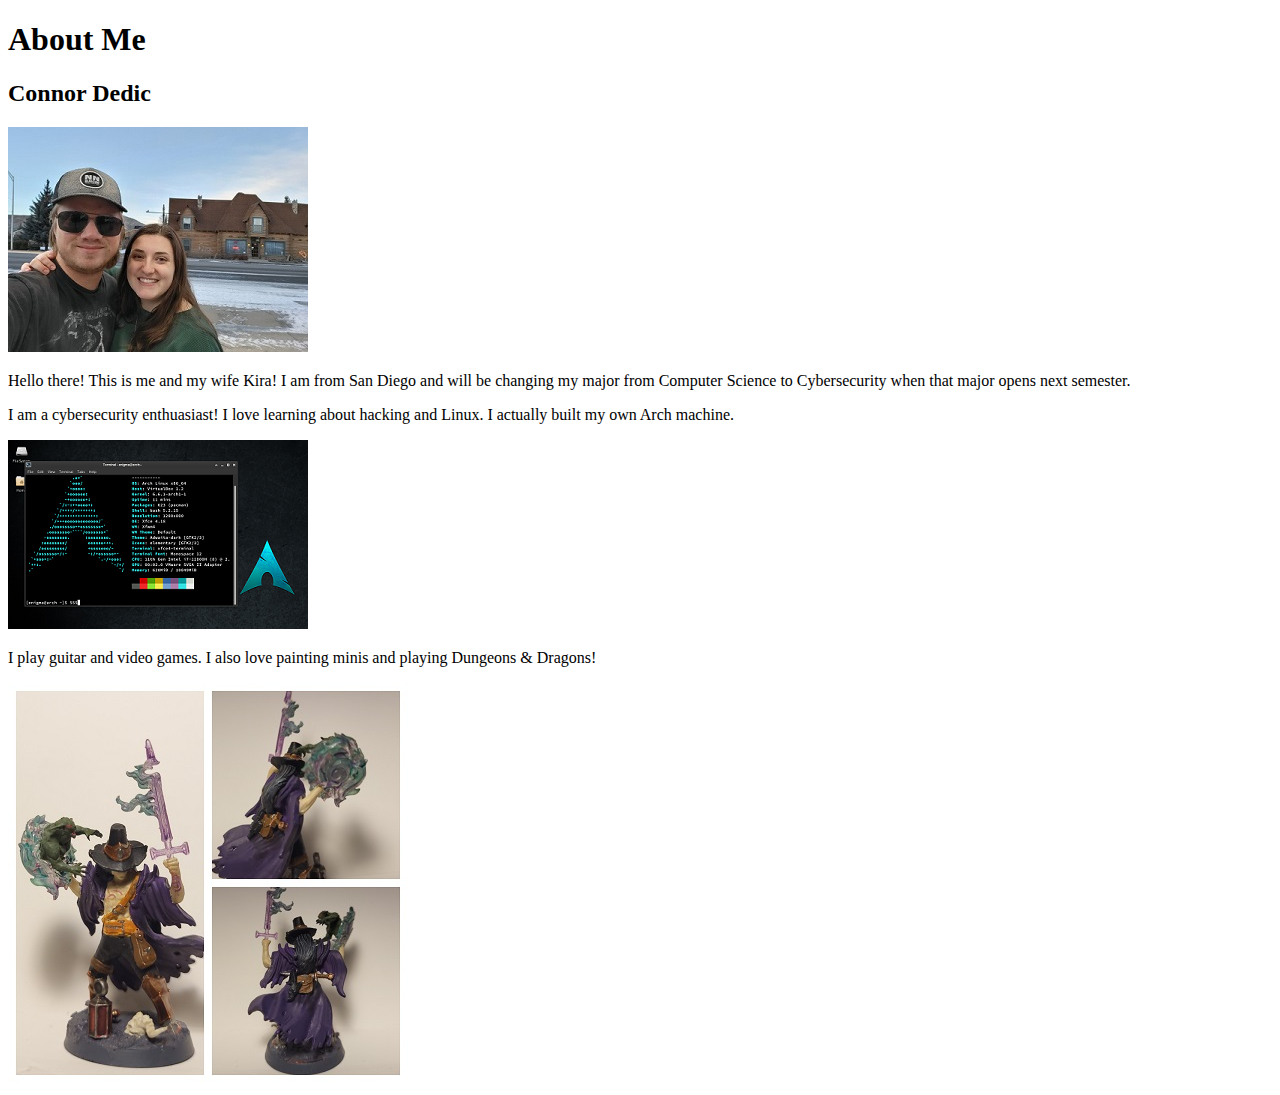
<file: aboutme/index.html>
<!DOCTYPE html>
<html lang="en">
<head>
    <meta charset="UTF-8">
    <meta name="viewport" content="width=device-width, initial-scale=1.0">
    <title>Document</title>
    <title>All about me</title>

</head>
<body>
    <h1> About Me</h1>
    <h2>Connor Dedic</h2>
    <img src = "images/vacay.jpg">
    <p> 
        Hello there! This is me and my wife Kira! I am from San Diego and will
         be changing my major from Computer Science to Cybersecurity when that major opens next semester.
    </p>
    <p>
        I am a cybersecurity enthuasiast! I love learning about hacking and Linux. I actually built my own Arch machine.
    </p>
    <img src = "images/arch.png">
    <p>
        I play guitar and video games. I also love painting minis and playing Dungeons & Dragons!
    </p>
    <img src = 'images/minis.jpg'>

</body>
</html>
</file>
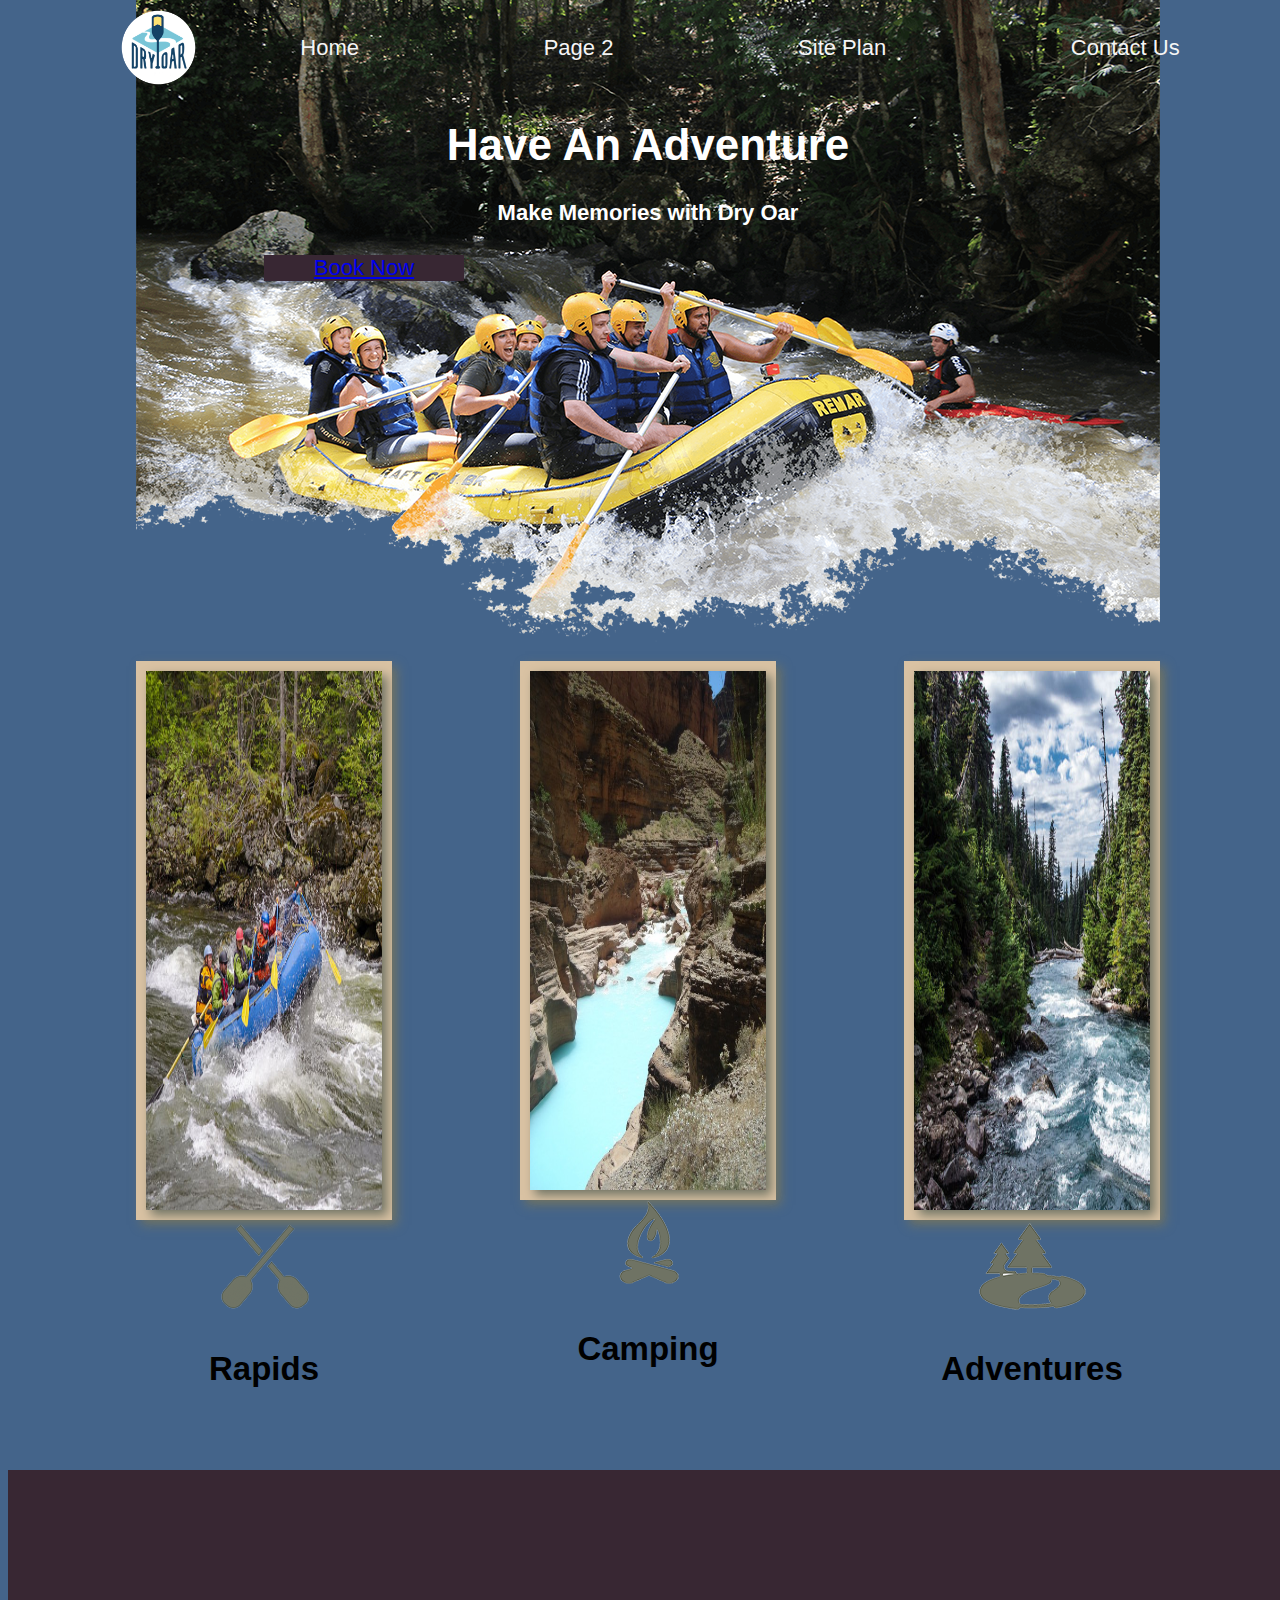
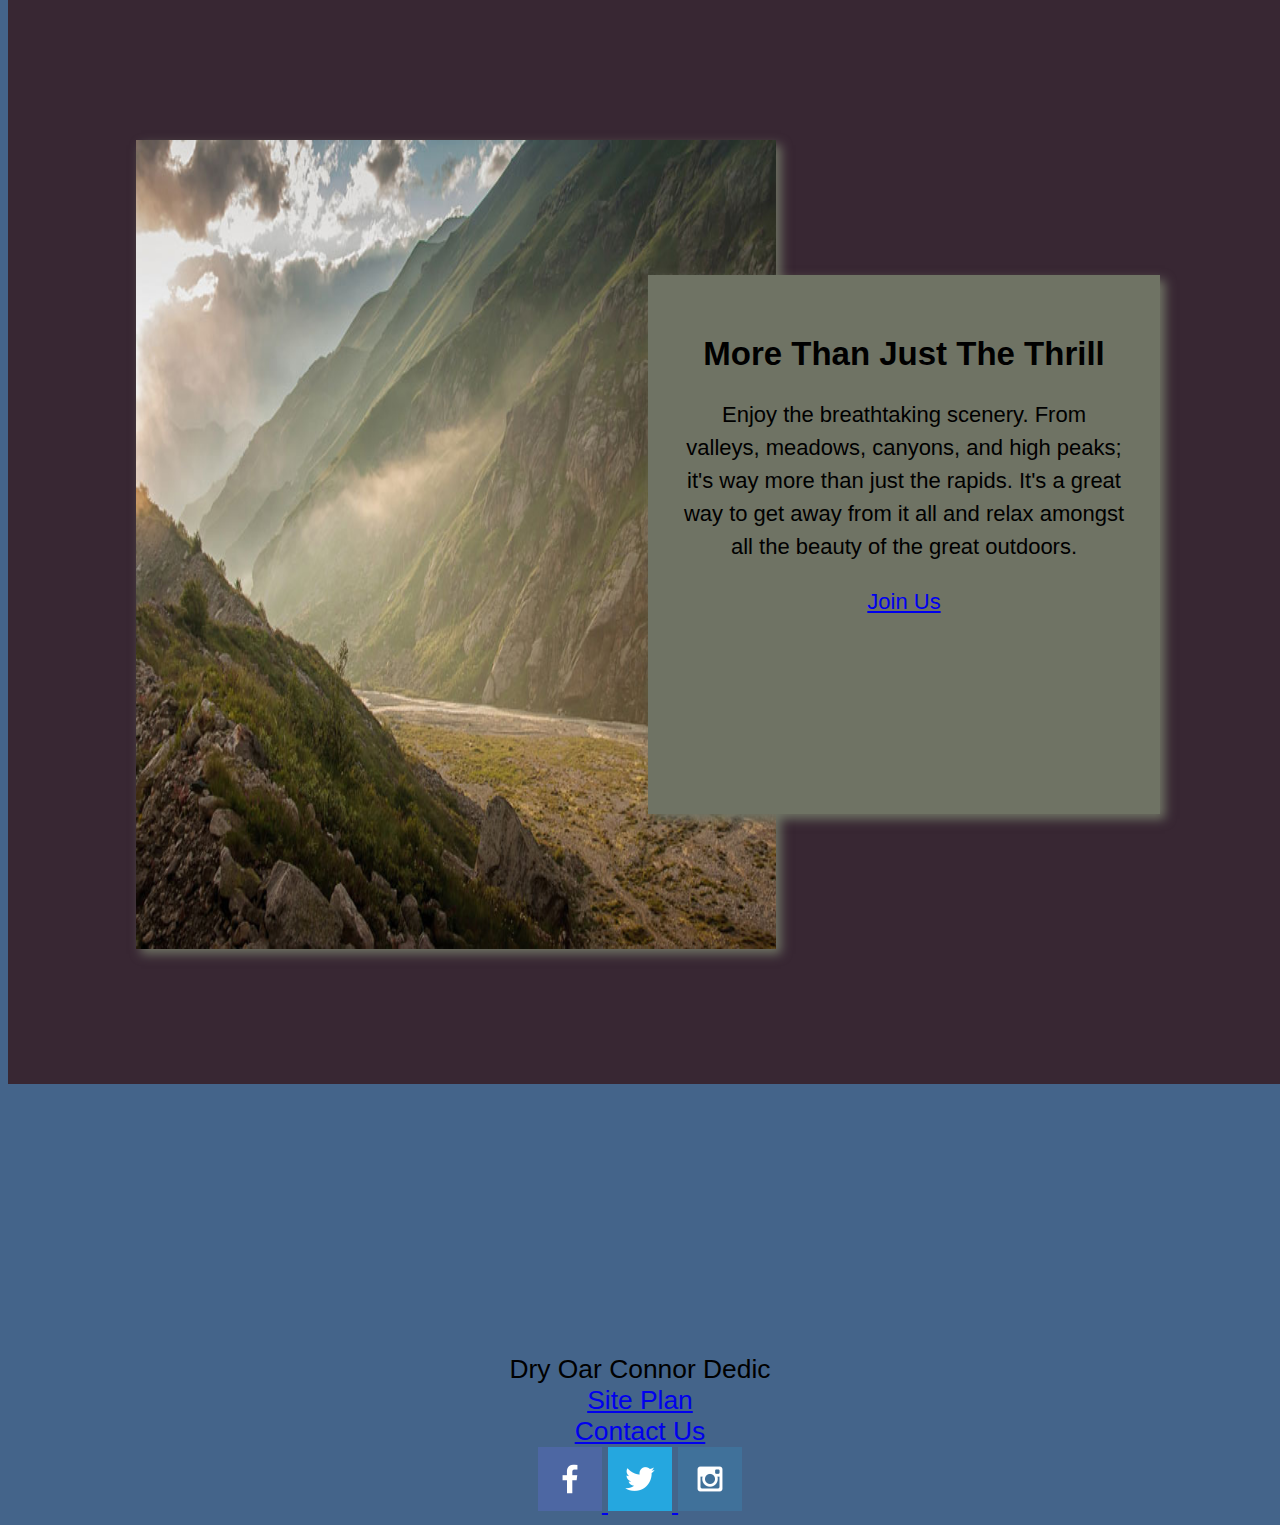
<file: wwr/index.html>
<!DOCTYPE html>
<html lang="en">
<head>
    <link rel="stylesheet" href="styles/style.css">
    <meta charset="UTF-8">
    <meta name="viewport" content="width=device-width, initial-scale=1.0">
    <title>Dry Oar</title>
</head>

<body>
    <header>
        <a id="logo_link" href="index.html">
            <img class="logo" src="images/logo.png" alt="Dry Oar Logo" width = "75" height="75">
        </a>
        <nav>  
            <a href="/home/">Home</a> 
            <a href="/css/">Page 2</a> 
            <a href="/site-plan-rafting/">Site Plan</a> 
            <a href="/wwr/contactus.html">Contact Us</a>
        </nav>
    </header>
    <div id="hero">
        <div id="hero-box">
            <img id="hero-img" src="images/hero.png" alt="People enjoying white water rafting" >
        </div>
        <section id="hero-msg">
            <h1 class="home-title">Have An Adventure</h1>
            <h4>Make Memories with Dry Oar</h4>
            <div class="button-box">
                <a class="book" href="rates.html">Book Now</a>
            </div>
        </section>
    </div>
    <div class="home-grid">

        <section class="rapids-card">
            <img class="card-img" src="images/rapids.jpg" alt="rafting boat">
            <img class="icon" src="images/oars.png" alt="oars icon">
            <h2>Rapids</h2>
        </section>

        <section class="camping-card">
            <img class="card-img" src="images/havasu.jpg" alt="mountains">
            <img class="icon" src="images/fire_icon.png" alt="fire icon">
            <h2>Camping</h2>
        </section>

        <section class="river-card">
            <img class="card-img" src="images/rivers.jpg" alt="rivers">
            <img class="icon" src="images/river_icon.png" alt="river icon">
            <h2>Adventures</h2>
        </section>
    <div id="background"></div>  
    <img class="mountains" src="images/mountains.jpg" alt="Misty mountains"width = "75" height="75">

        <section class="msg">
            <h2>More Than Just The Thrill</h2>
            <p>Enjoy the breathtaking scenery. From valleys, meadows, canyons, and high peaks; it's way more than just the rapids. It's a great way to get away from it all and relax amongst all the beauty of the great outdoors. </p>
            <a class='join' href="rivers.html">Join Us</a>
        </section>

    </div>



    </body>

    <footer>
        <p>Dry Oar  Connor Dedic</p>
        <p><a href="site-plan-rafting.html">Site Plan</a></p>
        <p><a href="/wwr/contactus.html">Contact Us</a></p>
        <div class="social">
            <a href="https://facebook.com" target="_blank">
                <img src="images/facebook.png" alt="fb icon">
            </a>
            <a href="https://twitter.com" target="_blank">
                <img src="images/twitter.png" alt="twitter icon">
            </a>
            <a href="https://instagram.com" target="_blank">
                <img src="images/instagram.png" alt="instagram icon">
            </a>
        </div>
    </footer>
</html>
</file>
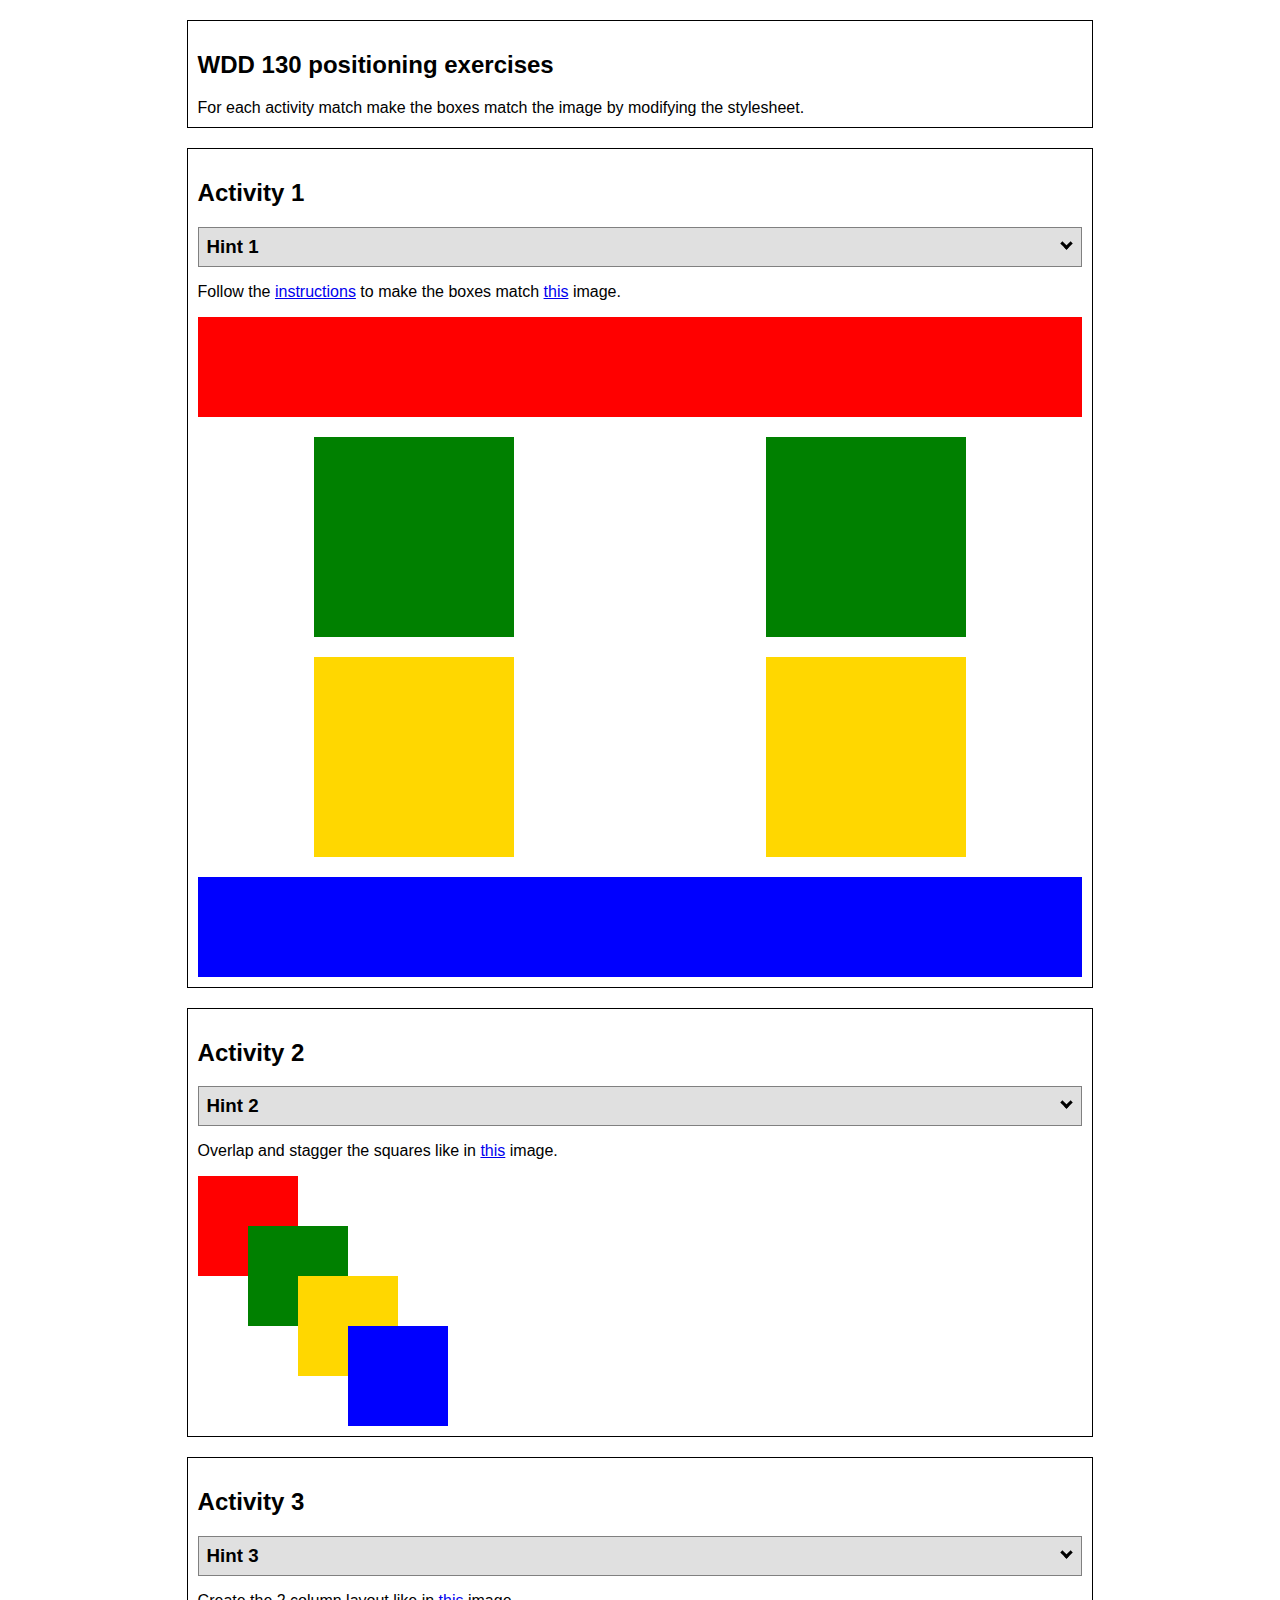
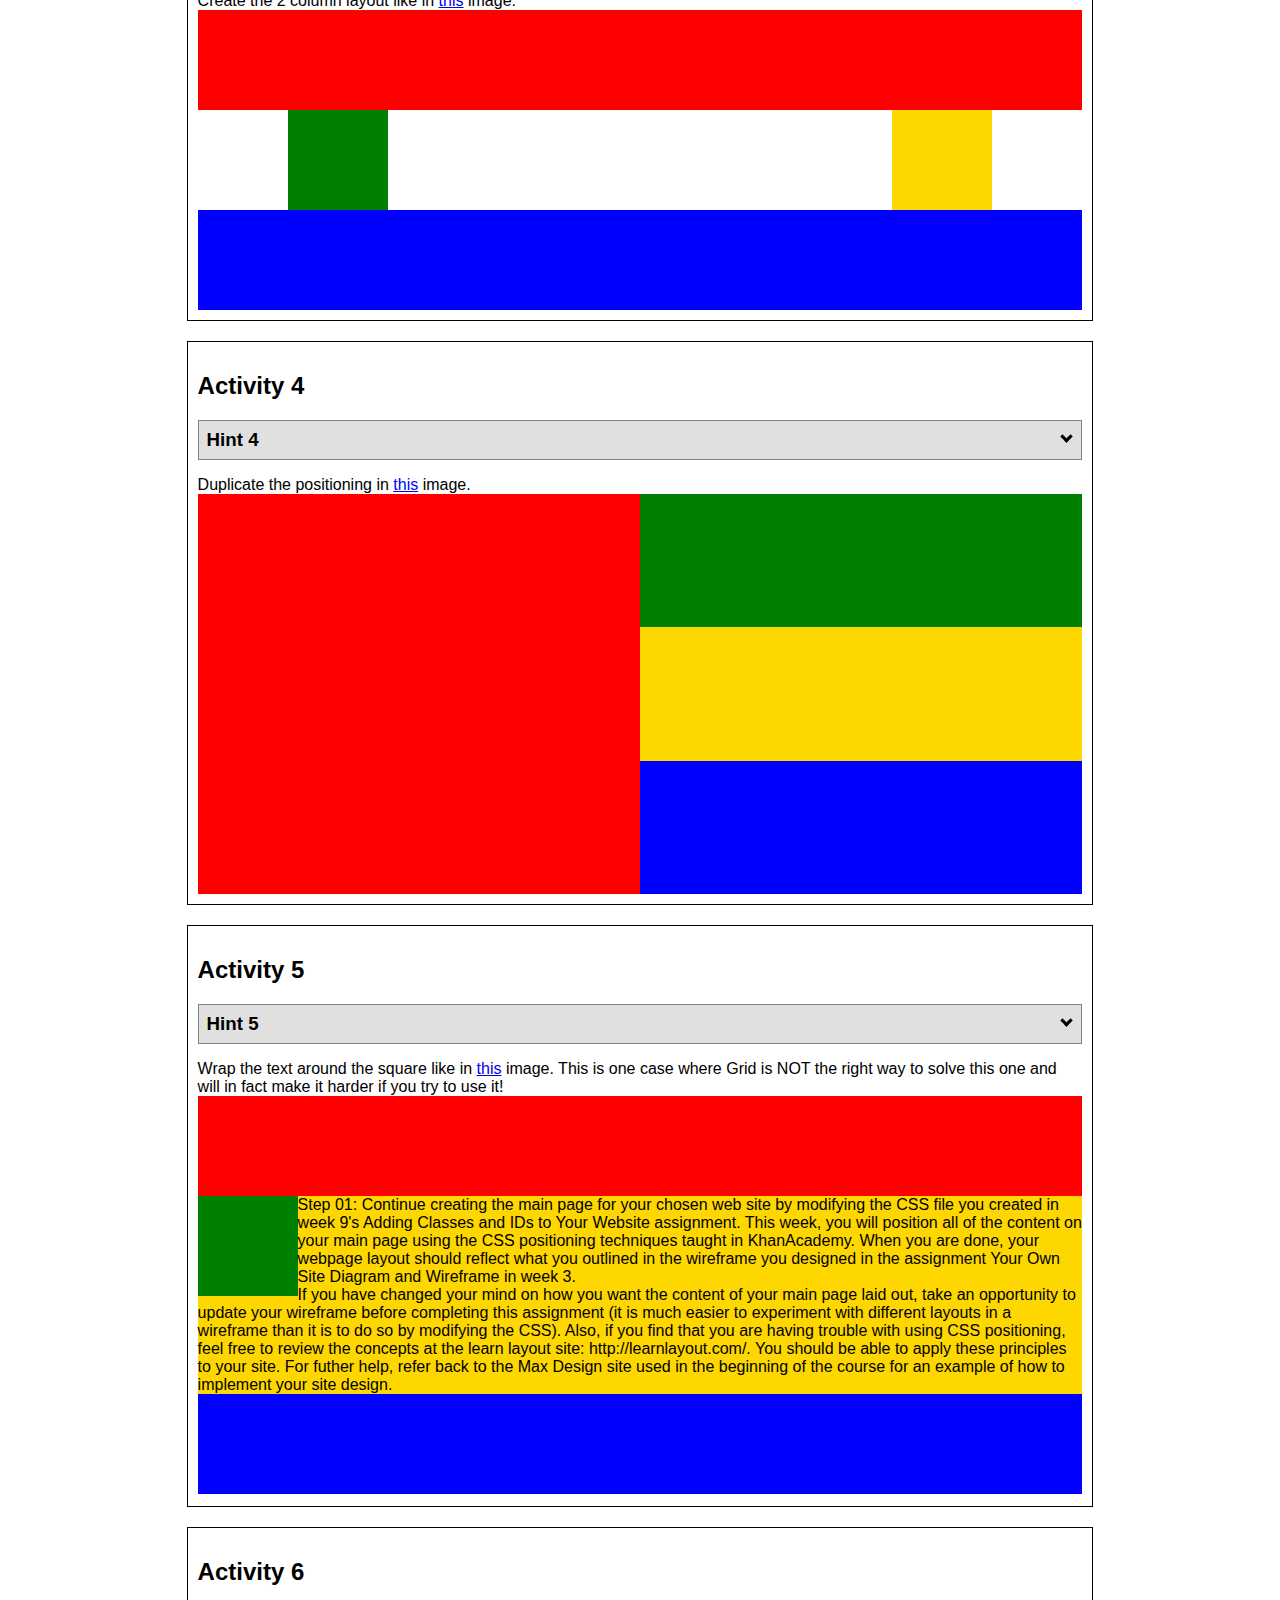
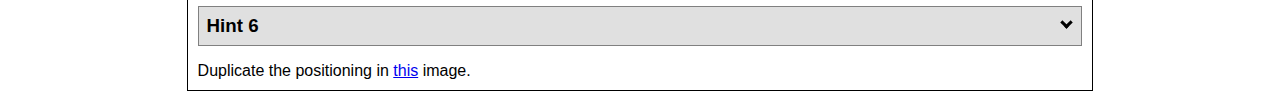
<file: positioning.html>
<!DOCTYPE html>
<html lang="en">
  <head>
    <!-- HTML - Name: positioning.html -->
    <title>Positioning Activity</title>
    <link rel="stylesheet" type="text/css" href="positionstyles.css" />
  </head>
  <body>
    <div class="activity">
      <h2>WDD 130 positioning exercises</h2>
      For each activity match make the boxes match the image by modifying the stylesheet.</div>
    <div class="activity">
      <h2>Activity 1</h2>
      <section class="hint"><input type="checkbox" ><i></i> <h3>Hint 1</h3><div><p>Check out the <a href="https://byui-wdd.github.io/wdd130/activities/w06-css-positioning.html" target="_blank">activity instructions</a> in Ilearn!</p></div></section>
      <p>Follow the <a href="https://byui-wdd.github.io/wdd130/activities/w06-css-positioning.html" target="_blank">instructions</a> to make the boxes match  <a href="https://byui-wdd.github.io/wdd130/images/example1.png" target="_blank">this</a> image.</p>
      <div class="content1" >
        <div class="red1" ></div>
        <div class="green1" ></div>
        <div class="green1" ></div>
        <div class="yellow1"></div>
        <div class="yellow1"></div>
        <div class="blue1"></div>
      </div>
    </div>
    <div class="activity">
      <h2>Activity 2</h2>
      <section class="hint"><input type="checkbox" > <h3>Hint 2</h3><i></i><div>
      <ul>
      <li>grid-template-columns: 50px 50px 50px 50px 50px </li></ul></div></section>
      <p>Overlap and stagger the squares like in <a href="https://byui-wdd.github.io/wdd130/images/example2.png" target="_blank">this</a> image.</p>
      <div class="content2" >
        <div class="red2" ></div>
        <div class="green2" ></div>
        <div class="yellow2"></div>
        <div class="blue2"></div>
      </div>
    </div>
    <div class="activity">
      <h2>Activity 3</h2>
      <section class="hint"><input type="checkbox" > <h3>Hint 3</h3><i></i><div><p>This one is going to be best solved with CSS Grid. Remember to make the boxes the right width first...then start moving them around. </p><h4>Properties used:</h4><ul><li>display:grid;</li><li>grid-template-columns:</li><li>grid-column-gap:</li>
        <li>grid-column:</li>  </ul></div></section>
      Create the 2 column layout like in <a href="https://byui-wdd.github.io/wdd130/images/example3.png" target="_blank">this</a>  image.
      <div class="content3" >
        <div class="red3" ></div>
        <div class="green3" ></div>
        <div class="yellow3"></div>
        <div class="blue3"></div>
      </div>
    </div>
    <div class="activity">
      <h2>Activity 4</h2>
      <section class="hint"><input type="checkbox" > <h3>Hint 4</h3><i></i><div><p>For the others we have been primarily concerned with width. For this one you will need to adjust height as well. </p><h4>Properties used:</h4><ul><li>display:grid;</li><li>grid-template-columns:</li><li>grid-row:</li></ul></div></section>
      Duplicate the positioning in <a href="https://byui-wdd.github.io/wdd130/images/example4.png" target="_blank">this</a> image. 
      <div class="content4" >
        <div class="red4" ></div>
        <div class="green4" ></div>
        <div class="yellow4"></div>
        <div class="blue4"></div>
      </div>
    </div>

    <div class="activity">
      <h2>Activity 5</h2>
      <section class="hint"><input type="checkbox" > <h3>Hint 5</h3><i></i><div><p>Grid is <strong>not</strong> the right way to do this.  In fact there is only one way to really do that...and that is with float. Remember that we float the thing we want the text to wrap around.  Also remember to start by making all the shapes the right size and shape.</p><h4>Properties used:</h4><ul><li>float: left;</li></ul></div></section>
      Wrap the text around the square like in <a href="https://byui-wdd.github.io/wdd130/images/example5.png" target="_blank">this</a> image. This is one case where Grid is NOT the right way to solve this one and will in fact make it harder if you try to use it!
      <div class="content5" >
        <div class="red5" ></div>
        <div class="green5" ></div>
        <div class="yellow5">Step 01: Continue creating the main page for your chosen web site by modifying the CSS file you created in week 9's Adding Classes and IDs to Your Website assignment. This week, you will position all of the content on your main page using the CSS positioning techniques taught in KhanAcademy. When you are done, your webpage layout should reflect what you outlined in the wireframe you designed in the assignment Your Own Site Diagram and Wireframe in week 3. <br />
          If you have changed your mind on how you want the content of your main page laid out, take an opportunity to update your wireframe before completing this assignment (it is much easier to experiment with different layouts in a wireframe than it is to do so by modifying the CSS). Also, if you find that you are having trouble with using CSS positioning, feel free to review the concepts at the learn layout site: http://learnlayout.com/. You should be able to apply these principles to your site. For futher help, refer back to the Max Design site used in the beginning of the course for an example of how to implement your site design.</div>
        <div class="blue5"></div>
      </div>
    </div>
    <div class="activity">
      <h2>Activity 6</h2>
      <section class="hint"><input type="checkbox" > <h3>Hint 6</h3><i></i><div><p>This one is all about visualizing the grid behind the layout. If you are having a hard time doing that first: all the sizes are even multiples of 100, and second here is another example with the lines drawn: <a href="https://byui-wdd.github.io/wdd130/images/example6-hint.png" target="_blank">example 6 with lines</a>. For this one you will find it easiest if you use px for the column width. You can also use <kbd>z-index</kbd> to control the element layering.    </p><h4>Properties used:</h4><ul><li>display:grid;</li><li>grid-template-columns:</li><li>grid-column:</li><li>grid-row:</li><li><a href="https://www.w3schools.com/cssref/pr_pos_z-index.asp" target="_blank">z-index:</a></li></ul></div></section>
      Duplicate the positioning in <a href="https://byui-wdd.github.io/wdd130/images/example6.png" target="_blank">this</a> image.
      <div class="content6" >
        <div class="red6" ></div>
        <div class="green6" ></div>
        <div class="yellow6"></div>
        <div class="blue6"></div>
      </div>
    </div>
  </body>
</html>
</file>
<file: wwr/styles/style.css>
header {
    /* background-color: #44648A; */
    text-align: center;
    margin-top: 10px;
    display: grid;
    grid-template-columns: 150px auto;
}
#logo_link {
    padding-top: 0px;
    justify-self: center;
    align-self: center;
    margin-left: 150px;
}
nav {
    display: flex;
    justify-content: space-around;
    margin-left: 50px;

}
nav a{
    float: left;
    /* background-color: #44648A; */
    color: whitesmoke;
    text-align: center;
    text-decoration: none;
    padding: 25px;
    overflow: hidden;
    margin-top: 0px;
    margin-right: 0px;

}  
nav a:hover {
    background-color: #382733;
    color: whitesmoke;
    text-align: center;
}
#hero {
    display: grid;
    grid-template-columns: 1fr 3fr 1fr;
    margin-top: -100px; 
}   
#hero-box {
    grid-column: 1/4;
    grid-row: 1/3;
    z-index: -1;
    width: 100vw;
    height:100vh;


} 
#hero-msg  {
    grid-column: 2/3;
    grid-row: 1/2;
    margin-top: 100px;
    color: white;
}        

.home-grid{
    display: grid;
    grid-template-columns:  1fr 1fr 1fr 1fr 1fr 1fr 1fr 1fr 1fr 1fr;
    grid-template-rows: 1fr 2fr 1fr 1fr 0.5fr 2fr 0.5fr 0.5fr 1fr;
    width: 100vw;
    margin-top: -500px; 
}
.rapids-card{
    grid-column: 2/4;
    grid-row: 2/3;
    height:100%;
    width: auto;
    border: 10px solid #d9c2a3;
    transition: transform .5s;
    box-shadow: 5px 5px 10px #6f7364;

}
.rapids-card:hover {
    opacity: .6;
    transform: scale(1.1);
}
.camping-card{
    grid-column: 5/7;
    grid-row: 2/3;
    width: auto;
    height:auto;
    border: 10px solid #d9c2a3;
    transition: transform .5s;
    box-shadow: 5px 5px 10px #6f7364;

}
.camping-card:hover {
    opacity: .6;
    transform: scale(1.1);
}
.river-card{
    grid-column: 8/10;
    grid-row: 2/3;
    height:100%;
    width: auto;
    border: 10px solid #d9c2a3;
    transition: transform .5s;
    box-shadow: 5px 5px 10px #6f7364;
}
.river-card:hover {
    opacity: .6;
    transform: scale(1.1);
}
#background {
    grid-column: 1/11;
    grid-row: 4/9;
    background-color: #382733;
}
.card-img, .mountains {
    width: 100%;
    height:100%;
    grid-column: 2/7;
    grid-row: 5/8;
    box-shadow: 5px 5px 10px #6f7364;
}
.msg {
    grid-column: 6/10;
    grid-row: 6/7;
    background-color: #6f7364;
    line-height: 1.5em;
    padding: 35px;
    box-shadow: 5px 5px 10px #6f7364;
    text-align: center;

}
.button-box {
    background-color: #382733;
    width: 200px;
    text-align: center;
}
.home-title {
    font-family: 'Merriweather', 'Bradley Hand', sans-serif;
    font-size: 2em;
}

body {
    font-family: Merriweather, Arial, sans-serif;
    font-size: 22px;
    padding: 0px;
    max-width: 1600px;
    text-align: center;
    background-color: #44648A; 
}
/* h2 {
    margin: 0;
} */
footer p {
    font-size: 1.2em;
    justify-content: center;
    margin: 0 auto;
    text-align: center;

}  
/* #hero-msg h1{
    text-align: center;
}
#hero-msg h4{
    text-align: center;
}
.button-box{
    text-align: center;
}
main section{
    text-align: center;
}

.home-title
h4
.book, .join
.book:hover, .join:hover
.msg h2
.msg p
footer
footer a
footer a:hover
 */
</file>
<file: positionstyles.css>
/* CSS - Name: "positionstyles.css" */
/* Activity 1 styles */
.content1 {
  /* This is the parent of the activity 1 boxes. */
  display: grid;
  grid-template-columns: 1fr 1fr;
  justify-items: center;
  gap: 20px;

}
.red1 { 
  width: 100%; 
  height: 100px; 
  background-color: red; 
  grid-column: 1/3;

} 
.green1 {
  width: 200px; 
  height: 200px; 
  background-color: green; 

} 
.yellow1 {
  width: 200px; 
  height: 200px; 
  background-color: gold; 
} 
.blue1 {
  width: 100%; 
  height: 100px; 
  background-color: blue; 
  grid-column: 1/3;
} 
/* Activity 2 styles */ 
.content2 {
  /* This is the parent of the activity 2 boxes. */
  display: grid;
  grid-template-columns:  50px 50px 50px 50px 50px;

}
.red2 {
  width: 100px; 
  height: 100px; 
  background-color: red; 
} 
.green2 { 
  width: 100px; 
  height: 100px; 
  background-color: green; 
  margin-top: 50px;
} 
.yellow2 {
  width: 100px; 
  height: 100px; 
  background-color: gold;
  margin-top: 100px; 
} 
.blue2 {
  width: 100px; 
  height: 100px; 
  background-color: blue; 
  margin-top: 150px;
} 
/* Activity 3 styles */ 
.content3 {
  /* This is the parent of the activity 3 boxes. */
  display: grid;
  grid-template-columns: 1fr 1fr 1fr;
  grid-column-gap: 20px;
  justify-items: center;
  
}
.red3 {
  width: 100%; 
  height: 100px; 
  background-color: red; 
  grid-column: 1/4;
} 
.green3 {
  width: 100px; 
  height: 100px; 
  background-color: green;
  grid-column: 1;
} 
.yellow3 {
  width: 100px; 
  height: 100px; 
  background-color: gold; 
  grid-column: 3;
} 
.blue3 {
  width: 100%;
  height: 100px; 
  background-color: blue; 
  grid-column: 1/4;

}
/* Activity 4 styles */ 
.content4 {
  /* This is the parent of the activity 4 boxes. */
  height: 400px;
  display: grid;
  grid-template-columns: 2;
  grid-template-rows: 3;
}
.red4 {
  width: 100%; 
  height: 100%; 
  background-color: red; 
  grid-column: 1;
  grid-row: 1/4;
} 
.green4 {
  width: 100%; 
  height: 100%; 
  background-color: green; 
  grid-column: 2;
  grid-row: 1;
} 
.yellow4 {
  width: 100%; 
  height: 100%; 
  background-color: gold; 
  grid-column: 2;
  grid-row: 2;
} 
.blue4 {
  width: 100%; 
  height: 100%; 
  background-color: blue; 
  grid-column: 2;
  grid-row: 3;
} 
/* Activity 5 styles */ 
.content5 {
  /* This is the parent of the activity 5 boxes. */
  height: 400px;

}
.red5 { 
  width: 100%; 
  height: 100px; 
  background-color: red; 
} 
.green5 { 
  width: 100px; 
  height: 100px; 
  background-color: green; 
  float: left;

} 
.yellow5 {
  background-color: gold; 
  float: none;

} 
.blue5 {
  width: 100%; 
  height: 100px; 
  background-color: blue; 


} 
/* Activity 6 styles */ 
.content6 {
  /* This is the parent of the activity 6 boxes. */
  display: grid;
  grid-template-columns: 6;
  grid-template-rows: 6;

}
.red6 {
  width: 400%; 
  height: 200%; 
  background-color: red; 
  grid-column: 1/5;
  grid-row: 1/3;
} 
.green6 {
  width: 200%; 
  height: 200%; 
  background-color: green; 
  grid-column: 1/3;
  grid-row: 4/6;
} 
.yellow6 {
  width: 200%; 
  height: 400%; 
  background-color: gold; 
  grid-column: 4/6;
  grid-row: 2/6;
} 
.blue6 {
  width: 400%; 
  height: 400%; 
  background-color: blue; 
  grid-column: 2/5;
  grid-row: 2/5;
} 


/* Do not make any changes below here */
.activity {
  width: 70%; 
  margin: 20px auto; 
  font-family: Arial, sans-serif; 
  border: 1px solid black; 
  padding: 10px; 
  clear:both; 
  overflow: auto;
} 

.hint {
  border: 1px solid grey;
  background: #e0e0e0;
  padding: .5em;
  position: relative;
  margin: 1em 0;
}
.hint h3 {
  margin: 0;
}
.hint:hover {
  background: #d0d0d0;
}
.hint > div {
  display: none;
}

.hint input[type=checkbox] {
  position: absolute;
  width: 100%;
  height: 100%;
  opacity: 0;
  z-index: 1;
  cursor: pointer;
}

.hint input[type=checkbox]:checked ~ div {
  display: block;
}

.hint i {
  position: absolute;
  transform: translate(-6px, 0);
  margin-top: 16px;
  right: 10px;
  top: -3px;
}
.hint i:before, .hint i:after {
  content: "";
  position: absolute;
  background-color: black;
  width: 3px;
  height: 9px;
}
.hint i:before {
  transform: translate(2px, 0) rotate(45deg);
}
.hint i:after {
  transform: translate(-2px, 0) rotate(-45deg);
}

.hint input[type=checkbox]:checked ~ i:before {
  transform: translate(-2px, 0) rotate(45deg);
}
.hint input[type=checkbox]:checked ~ i:after {
  transform: translate(2px, 0) rotate(-45deg);
}
.hint a {
  position: relative;
  z-index: 1;
}
</file>
